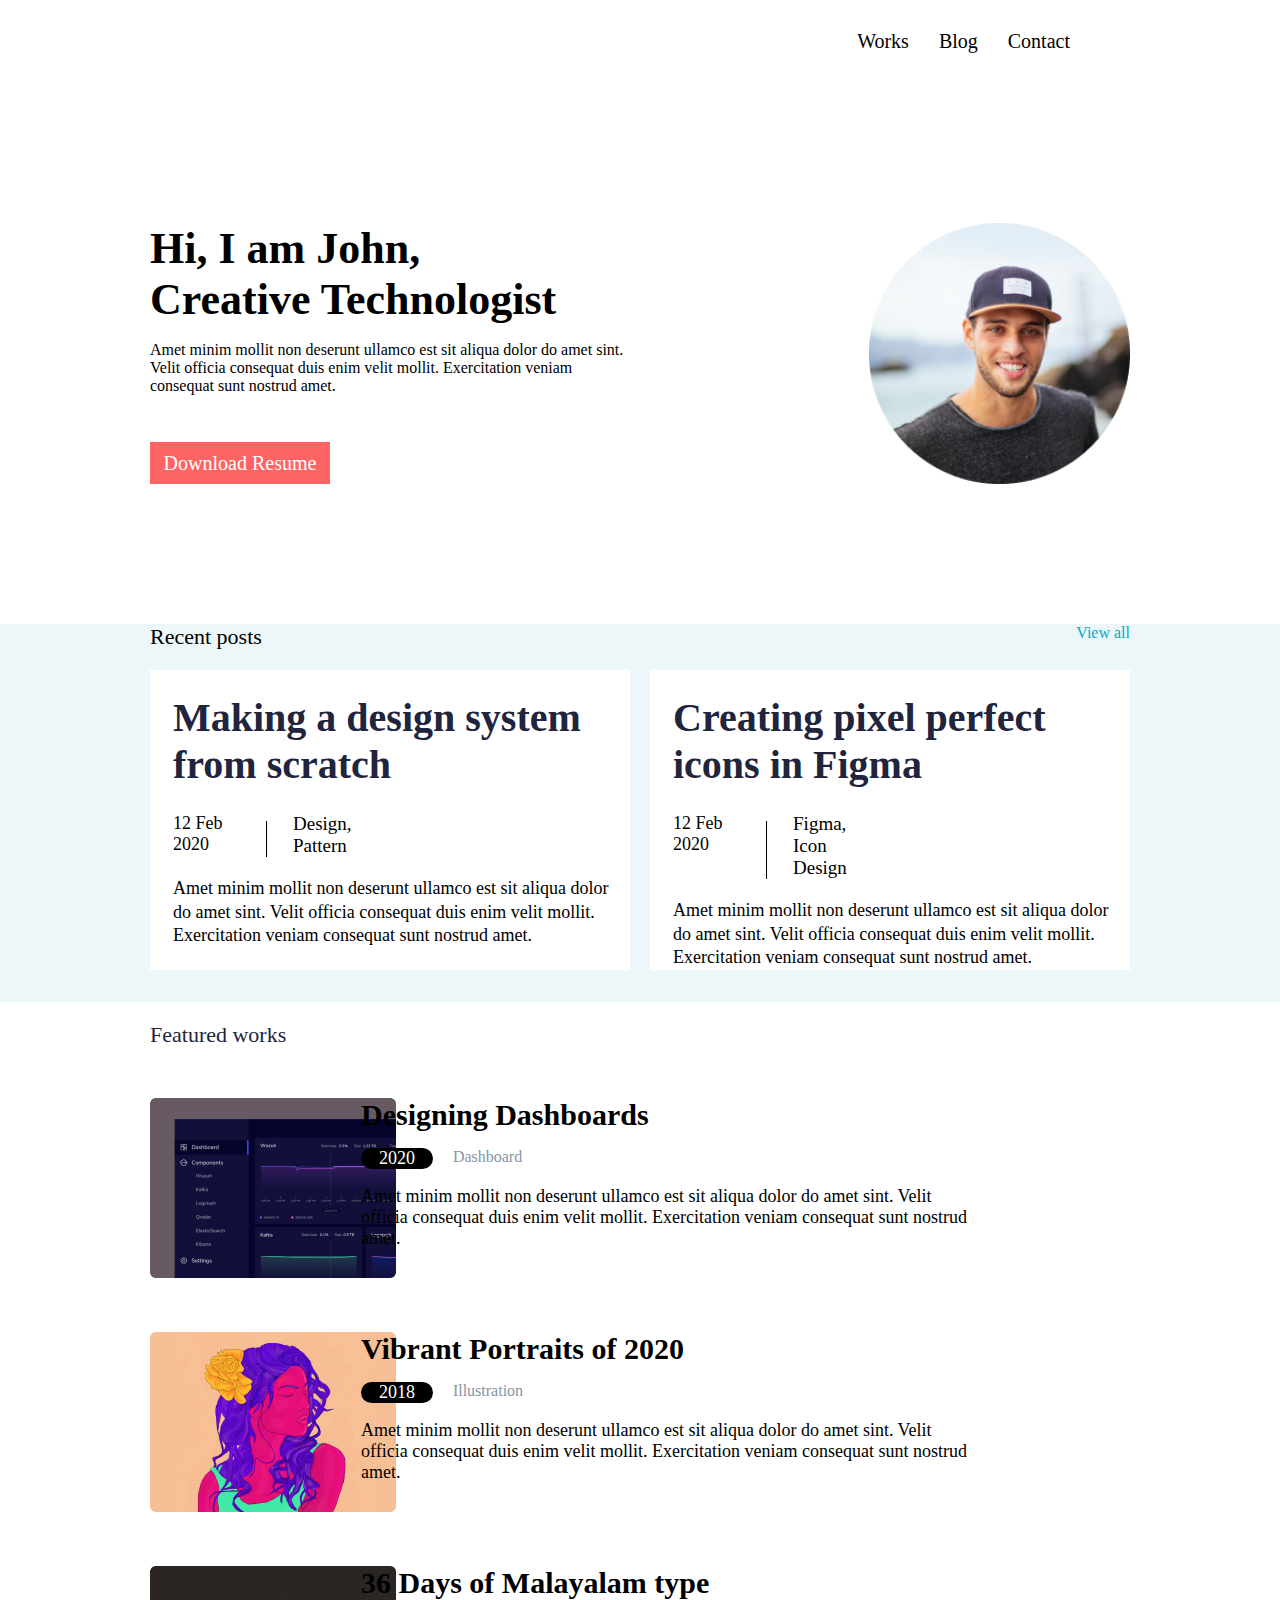
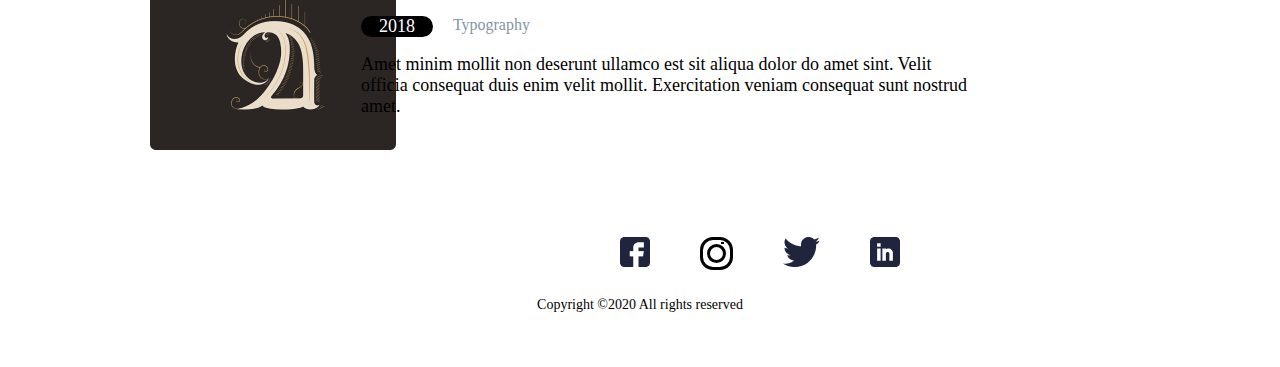
<file: index.html>
<!DOCTYPE html>
<html lang="en">
<head>
    <meta charset="UTF-8">
    <meta http-equiv="X-UA-Compatible" content="IE=edge">
    <meta name="viewport" content="width=device-width, initial-scale=1.0">
    <title>Document</title>
    <link rel="stylesheet" href="style.css">
</head>
<body>
    <div class="home">
        <div class="home_resume">
            <div class="home_resume_text">
                <div class="home_resume_text_items">Works</div>
                <div class="home_resume_text_items">Blog</div>
                <div class="home_resume_text_items">Contact</div>
            </div>
            <div class="home_resume_mobile">
                <div class="home_resume_mobile_items"></div>
                <div class="home_resume_mobile_items"></div>
                <div class="home_resume_mobile_items"></div>
            </div>
            <div class="section">
                <div class="section-left">
                    <div class="section-left-hi-cr">
                        <div class="section-left-hi"><b>Hi, I am John,</b></div>
                        <div class="section-left-hi"> <b>Creative Technologist</b></div>
                    </div>
                    <div class="section-left-text">
                        <p>Amet minim mollit non deserunt ullamco est sit aliqua dolor do amet sint. Velit officia consequat duis enim velit mollit. Exercitation veniam consequat sunt nostrud amet.</p>
                    </div>
                    <div class="section-left-download"><p>Download Resume</p></div>
                </div>
                <div class="section-right"><img src="Ellipse 1.png" alt=""></div>
            </div>
        </div>
        <div class="home-recent-posts">
            <div class="home-recent-view-text">
                <div class="home-recent-view-recent-posts"><p>Recent posts</p></div>
                <div class="home-recent-view-viewall">View all</div>
            </div>
            <div class="home-recent-posts-making-creating">
                <div class="home-recent-posts-making">
                    <div class="making-creating-text"><p>Making a design system from scratch</p></div>
                    <div class="time_vector_design">
                        <div class="time">12 Feb 2020</div>
                        <div class="vector"></div>
                        <div class="design">Design, Pattern</div>
                    </div>
                    <div class="text"><p>Amet minim mollit non deserunt ullamco est sit aliqua dolor do amet sint. Velit officia consequat duis enim velit mollit. Exercitation veniam consequat sunt nostrud amet.</p></div>
                </div>
                <div class="home-recent-posts-creating">
                    <div class="making-creating-text"><p>Creating pixel perfect icons in Figma</p></div>
                    <div class="time_vector_design">
                        <div class="time">12 Feb 2020</div>
                        <div class="vector"></div>
                        <div class="design">Figma, Icon Design</div>
                    </div>
                    <div class="text"><p>Amet minim mollit non deserunt ullamco est sit aliqua dolor do amet sint. Velit officia consequat duis enim velit mollit. Exercitation veniam consequat sunt nostrud amet.</p></div>
                </div>
            </div>
        </div>
        <div class="home-featured-works">
            <div class="home-featured-works-text"><p>Featured works</p></div>
            <div class="home-featured-works-items">
                <div class="home-featured-works-items-img"><img src="Rectangle 30.png" alt=""></div>
                <div class="home-featured-works-items-text">
                    <div class="text-first"><p>Designing Dashboards</p></div>
                    <div class="time-dashboard">
                        <div class="item-time">2020</div>
                        <div class="item-dashboard">Dashboard</div>
                    </div>
                    <div class="item-text"><p>Amet minim mollit non deserunt ullamco est sit aliqua dolor do amet sint. Velit officia consequat duis enim velit mollit. Exercitation veniam consequat sunt nostrud amet.</p></div>
                </div>
            </div>
            <div class="home-featured-works-items">
                <div class="home-featured-works-items-img"><img src="Rectangle 32.png" alt=""></div>
                <div class="home-featured-works-items-text">
                    <div class="text-first"><p>Vibrant Portraits of 2020</p></div>
                    <div class="time-dashboard">
                        <div class="item-time">2018</div>
                        <div class="item-dashboard">Illustration</div>
                    </div>
                    <div class="item-text"><p>Amet minim mollit non deserunt ullamco est sit aliqua dolor do amet sint. Velit officia consequat duis enim velit mollit. Exercitation veniam consequat sunt nostrud amet.</p></div>
                </div>
            </div>
            <div class="home-featured-works-items">
                <div class="home-featured-works-items-img"><img src="Rectangle 34.png" alt=""></div>
                <div class="home-featured-works-items-text">
                    <div class="text-first"><p>36 Days of Malayalam type</p></div>
                    <div class="time-dashboard">
                        <div class="item-time">2018</div>
                        <div class="item-dashboard">Typography</div>
                    </div>
                    <div class="item-text"><p>Amet minim mollit non deserunt ullamco est sit aliqua dolor do amet sint. Velit officia consequat duis enim velit mollit. Exercitation veniam consequat sunt nostrud amet.</p></div>
                </div>
            </div>
        </div>
        <div class="home_social_network">
            <div class="social_network">
                <div class="social_network-items"><img src="fb.png" alt=""></div>
                <div class="social_network-items">
                    <div class="insta_vector1">
                        <div class="insta_vector2"></div>
                        <div class="insta_vector3"></div>
                    </div>
                </div>
                <div class="social_network-items"><img src="Vector (1).png" alt=""></div>
                <div class="social_network-items"><img src="Linkedin.png" alt=""></div>
            </div>
            <div class="home_social_network_text"><p>Copyright ©2020 All rights reserved </p></div>
        </div>
    </div>
</body>
</html>
</file>
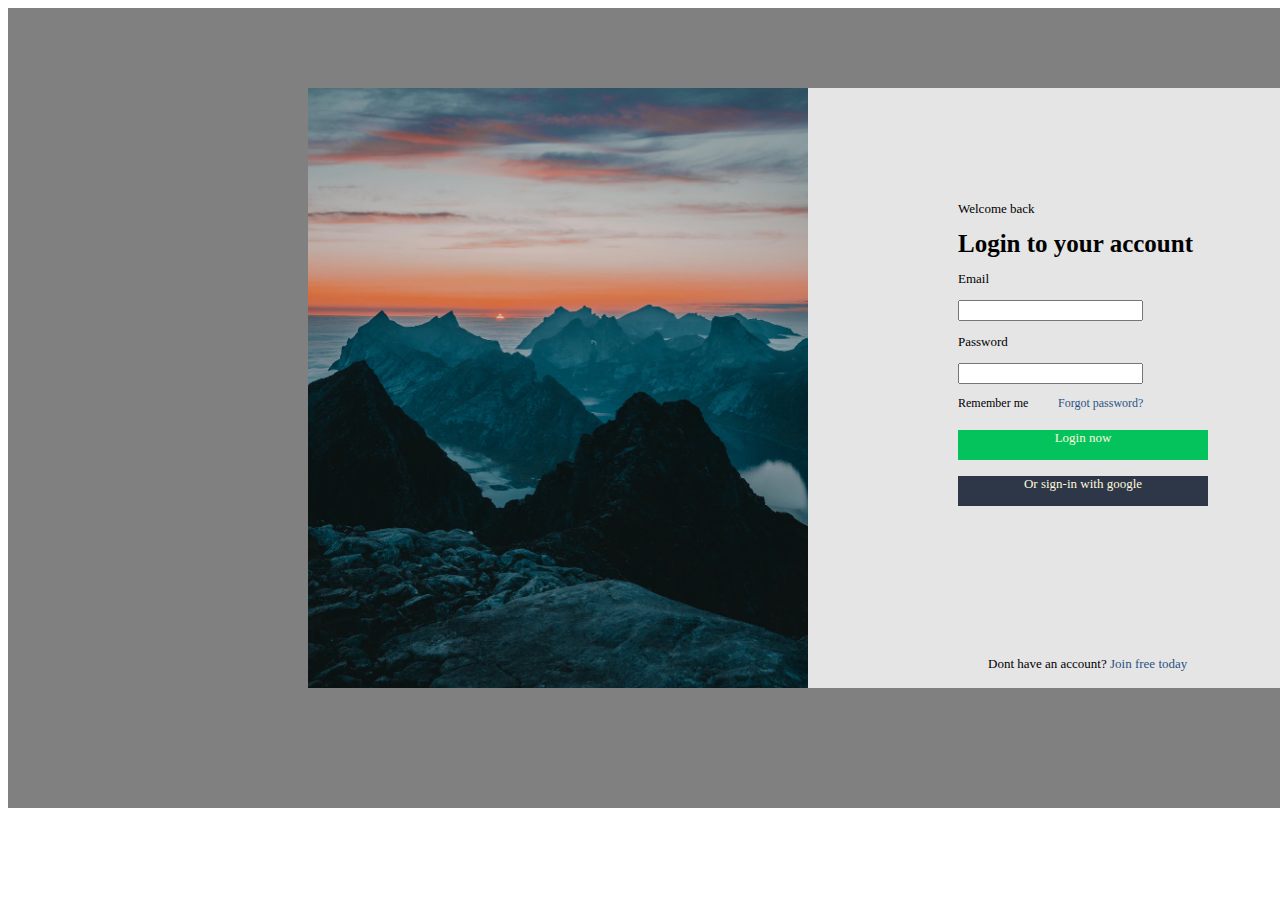
<file: login/index.html>
<!DOCTYPE html>
<html lang="en">
<head>
    <meta charset="UTF-8">
    <meta http-equiv="X-UA-Compatible" content="IE=edge">
    <meta name="viewport" content="width=device-width, initial-scale=1.0">
    <title>Document</title>
    <link rel="stylesheet" href="style.css">
</head>
<body>
    <div class="container">
        <div class="main" style="background:#E5E5E5">
            <div class="left">
                <img src="img1.png" alt="">
            </div>
            <div class="right">
                <p>Welcome back</p>
                <b>Login to your account</b>
                <p>Email</p>
                <input type="email" name="email" id="">
                <p>Password</p>
                <input type="password" name="password" id="">
                <br>
                <div class ="remember-forgot">
                    <div>
                        <p>Remember me</p>
                    </div>
                    <div>
                        <p style="color:#2C5282">Forgot password?</p>
                    </div>
                </div>
                <br>
                <br>
                <div class="login" style="color: cornsilk;">Login now</div>
                <br>
                <div class="sign" style="color: cornsilk;">Or sign-in with google</div>
                <div class="join">
                    <span>Dont have an account?</span>
                    <span style="color:#2C5282;">Join free today</span>
                </div>
            </div>
        </div>
    </div>
</body>
</html>
</file>
<file: style.css>
*{
    padding: 0;
    margin: 0;
}
.home {
    width: 100%;
    height: 100%;
    background-color: #fff;
}
.home_resume {
    height: 30%;
    margin-left: 150px;
    margin-right: 150px;
}
.home_resume_text {
    padding: 30px 60px;
    display: flex;
    justify-content: flex-end;
}
.home_resume_text_items {
    margin-left: 30px;
    font-size: 20px;
}
.home_resume_mobile {
    width: 30px;
    height: 30px;
    margin-top: 20px;
    margin-left: 320px;
    display: none;
}
.home_resume_mobile_items{
    width: 30px;
    height: 1.6px;
    margin-top: 10px;
    background-color: #000;
}
.section {
    display: flex;
    margin: 140px 0;
}
.section-left {
    width: 50%;
}
.section-left-hi {
    font-size: 44px;
}
.section-left-text {
    font-size: 16px;
    margin-top: 16px;
}
.section-left-download {
    margin-top: 47px;
    width: 180px;
    height: 32px;
    padding-top: 10px;
    background-color:#FF6464;
    font-size: 20px;
    color: #fff;
    text-align: center;
}
.section-right {
    width: 50%;
    display: flex;
    justify-content: flex-end;
}
.home-recent-posts {
    height: 20%;
    background-color: #EDF7FA;
}
.home-recent-view-text {
    margin: 7px 150px;
    display: flex;
}
.home-recent-view-recent-posts {
    width: 50%;
    font-size: 22px;
}
.home-recent-view-viewall {
    width: 50%;
    font-size: 16px;
    color: #00A8CC;
    display: flex;
    justify-content: flex-end;
}
.home-recent-posts-making-creating {
    margin: 20px 150px;
    display: flex;
}
.home-recent-posts-making {
    width: 50%;
    margin-bottom: 32px;
    background-color: #fff;
}
.making-creating-text {
    margin-top: 24px;
    margin-left: 23px;
    font-size: 40px;
    font-weight: 700;
    color: #21243D;
}
.home-recent-posts-creating {
    width: 50%;
    margin-bottom: 32px;
    margin-left: 20px;
    background-color: #fff;
}
.time_vector_design {
    margin-left: 23px;
    margin-top: 25px;
    padding-right: 250px;
    display: flex;
}
.time {
    width: 45.5%;
    font-size: 18px;
}
.vector {
    width: 0.5%;
    margin-top: 8px;
    margin-left: 20px;
    background-color: #000;
}
.design {
    width: 54%;
    font-size: 19px;
    margin-left: 26px;
}
.text {
    margin-left: 23px;
    margin-top: 20px;
    font-size: 18px;
    line-height: 23.5px;
}
.home-featured-works {
    height: 42%;
}
.home-featured-works-text {
    font-size: 22px;
    color: #21243D;
    margin: 20px 150px;
}
.home-featured-works-items {
    margin: 50px 150px;
    display: flex;
}
.home-featured-works-items-img {
    width: 20%;
}
.home-featured-works-items-text {
    width: 80%;
    margin-left: 15px;
    margin-right: 150px;
}
.text-first {
    font-size: 30px;
    font-weight: 700;
}
.time-dashboard {
    margin-top: 16px;
    display: flex;
}
.item-time {
    width: 12%;
    font-size: 18px;
    color: #fff;
    text-align: center;
    border-radius: 30px;
    background-color: #000;
}
.item-dashboard {
    width: 88%;
    margin-left: 20px;
    color: #8695A4;
    margin-left: 20px;
}
.item-text {
    margin-top: 17.5px;
    font-size: 18px;
}
.home_social_network {
    height: 8%;;
    margin-top: 83px;
}
.social_network {
    margin-top: 51px;
    margin-left: 570px;
    display: flex;
}
/* .insta {
    width: 30px;
    height: 30px;
} */
.insta_vector1 {
    width: 27px;
    height: 27px;
    border: 3px solid black;
    border-radius: 13px;
}
.insta_vector2 {
    width: 2.9px;
    height: 2.9px;
    margin-left: 18.1px;
    margin-top: 2.1px;
    border-radius: 50%px;
    background-color: black;
    display: block;
}
.insta_vector3 {
    width: 12.26px;
    height: 12.26px;
    margin-left: 4.27px;
    border: 3px solid black;
    border-radius: 25px;
    display: block;
}
.social_network-items {
    margin-left: 50px;
}
.home_social_network_text {
    margin-top: 26px;
    margin-bottom: 54px;
    font-weight: 400;
    font-size: 14px;
    text-align: center;
}
@media (max-width: 376px) {
    .home_resume_text {
        display: none;
    }
    .home_resume_mobile {
        display: block;
    }
    .home_resume { 
        margin: 0px; 
     }
    .section {
        flex-direction: column-reverse;
        margin: 0px;
    }
    .section-right {
        justify-content: start;
        margin-left: 105px;
        /* margin-bottom: 43px; */
    }
    .section-right img {
        width: 170px;
        height: 170px;
    }
    
    .section-left {
        width: 100%;
    }
    .section-left-hi-cr {
        text-align: center;
        margin: 43px 33px; 
    }
    .section-left-hi {
        margin-left: 20px;
        font-size: 32px;
    }
    .section-left-text {
        margin: 21px 24px;
        text-align: center;
    }
    .section-left-download {
        margin: 36px 104px;
    }
    .home-recent-view-text {
        margin: 0px;
    }
    .home-recent-view-viewall {
        display: none;
    }
    .home-recent-view-recent-posts {
        margin: 20px 135px;
        font-size: 18px;
    }
    .home-recent-posts-making-creating {
        margin: 8px 11px;
        flex-direction: column;
    }
    .home-recent-posts-making {
        width: 100%;
    }
    .home-recent-posts-creating {
        width: 100%;
        margin-left: 0px;
    }
    .time_vector_design {
        margin-left: 15px;
        padding-right: 0px;
    }
    .text {
        margin-bottom: 22px;
    }
    .home-featured-works-text {
        margin: 30px 126px;
        font-size: 18px;
    }
    .home-featured-works-items {
        margin: 0px 18px;
        flex-direction: column;
    }
    .home-featured-works-items-img {
        width: 100%;
    }
    .home-featured-works-items-img img {
        width: 339px;
        height: 230px;
    }
    .home-featured-works-items-text {
        width: 100%;
        margin: 17px 18px;
    }
    .text-first {
        font-size: 24px;
    }
    .item-time {
        font-size: 16px;
    }
    .social_network {
        margin: 51px 45px;
    }
    .social_network-items {
        margin-left: 35px;
    }
}
</file>
<file: login/style.css>
img {
    width: 500px;
    height: 600px;
}
.container {
    background-color: grey;
    width: 2000px;
    height: 800px;
    display: flex;
}
.main {
    width: 1000px;
    height: 600px;
    margin: 80px 300px 300px 300px;
    display: flex;
}
.main > div {
    width: 500px;
    height: 600px;
}
.left {
    /* background-color: blue; */

}
.right {
    display: inline-block;
    padding-left: 150px;
    padding-top: 100px;
    font-size: 13px;
}
b {
    font-size: 25px;
}
p .right {
    font-size: 10px;
}
.login {
    width: 250px;
    height: 30px;
    background-color: #04C35C;
    text-align: center;
}
.sign {
    width: 250px;
    height: 30px;
    background-color: #2D3748;
    text-align: center;
}
.remember-forgot {
    width: 250px;
    height: 30px;
    display: inline-flex;
    font-size: 12px;
}
.remember-forgot div {
    width: 100px;
    height: 15px;
}
.join {
    width: 200px;
    height: 30px;
    padding-left: 30px;
    margin-top: 150px;
}
</file>
